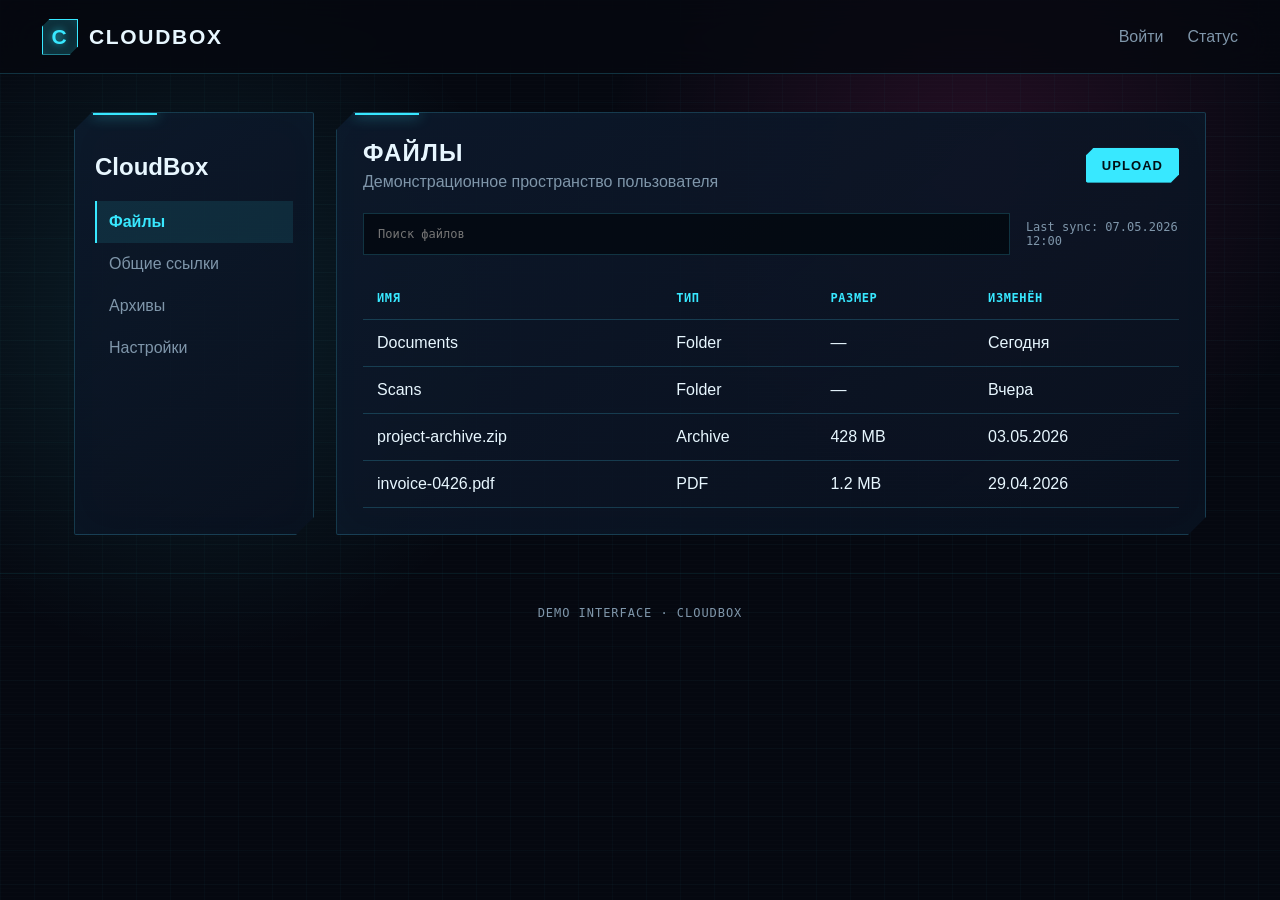
<file: dashboard.html>
<!doctype html>
<html lang="ru">
<head>
  <meta charset="utf-8">
  <meta name="viewport" content="width=device-width, initial-scale=1">
  <title>Демо-панель — CloudBox</title>
  <link rel="icon" href="/assets/favicon.svg" type="image/svg+xml">
  <link rel="stylesheet" href="/assets/style.css">
</head>
<body>
<header class="topbar">
  <a class="brand" href="/"><span class="brand-mark">C</span><span>CloudBox</span></a>
  <nav><a href="/login.html">Войти</a><a href="/status.html">Статус</a></nav>
</header>
<main class="dashboard">
  <aside class="sidebar panel">
    <h2>CloudBox</h2>
    <a class="active">Файлы</a><a>Общие ссылки</a><a>Архивы</a><a>Настройки</a>
  </aside>
  <section class="panel main-panel">
    <div class="panel-head"><div><h1>Файлы</h1><p>Демонстрационное пространство пользователя</p></div><button class="btn btn-small">Upload</button></div>
    <div class="toolbar"><input placeholder="Поиск файлов"><span>Last sync: 07.05.2026 12:00</span></div>
    <table>
      <thead><tr><th>Имя</th><th>Тип</th><th>Размер</th><th>Изменён</th></tr></thead>
      <tbody>
        <tr><td>Documents</td><td>Folder</td><td>—</td><td>Сегодня</td></tr>
        <tr><td>Scans</td><td>Folder</td><td>—</td><td>Вчера</td></tr>
        <tr><td>project-archive.zip</td><td>Archive</td><td>428 MB</td><td>03.05.2026</td></tr>
        <tr><td>invoice-0426.pdf</td><td>PDF</td><td>1.2 MB</td><td>29.04.2026</td></tr>
      </tbody>
    </table>
  </section>
</main>
<footer>Demo interface · CloudBox</footer>
<script src="/assets/app.js"></script>
</body>
</html>
</file>
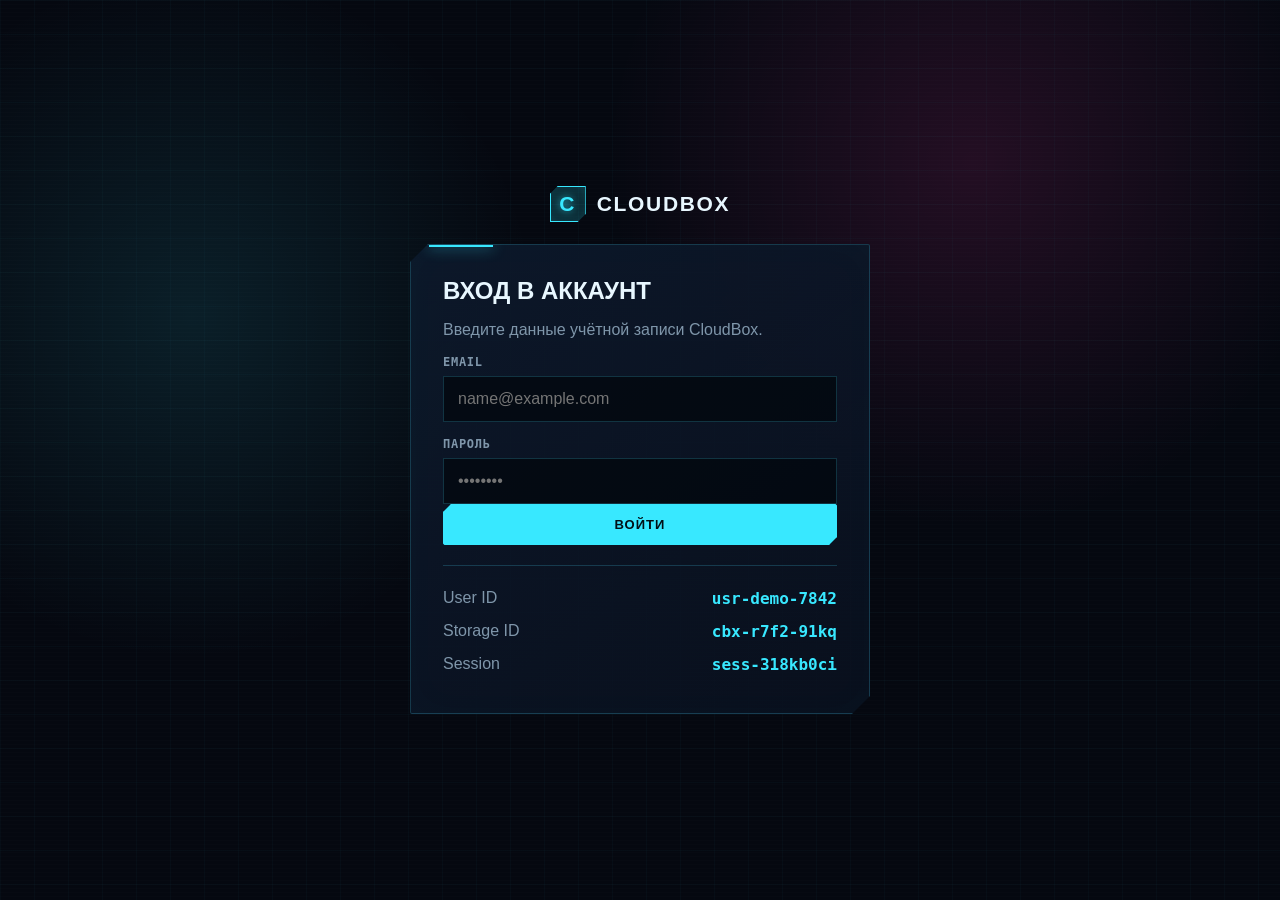
<file: login.html>
<!doctype html>
<html lang="ru">
<head>
  <meta charset="utf-8">
  <meta name="viewport" content="width=device-width, initial-scale=1">
  <title>Вход — CloudBox</title>
  <link rel="icon" href="/assets/favicon.svg" type="image/svg+xml">
  <link rel="stylesheet" href="/assets/style.css">
</head>
<body class="auth-body">
<main class="auth-wrap">
  <a class="brand center-brand" href="/"><span class="brand-mark">C</span><span>CloudBox</span></a>
  <section class="panel auth-panel">
    <h1>Вход в аккаунт</h1>
    <p>Введите данные учётной записи CloudBox.</p>
    <form id="loginForm">
      <label>Email</label>
      <input type="email" name="email" placeholder="name@example.com" autocomplete="username" required>
      <label>Пароль</label>
      <input type="password" name="password" placeholder="••••••••" autocomplete="current-password" required>
      <button class="btn full" type="submit">Войти</button>
      <div id="loginError" class="error-box" hidden>Неверный email или пароль.</div>
    </form>
    <div class="id-box">
      <div><span>User ID</span><b id="uid">usr-demo-7842</b></div>
      <div><span>Storage ID</span><b>cbx-r7f2-91kq</b></div>
      <div><span>Session</span><b id="sid">pending</b></div>
    </div>
  </section>
</main>
<script src="/assets/app.js"></script>
</body>
</html>
</file>
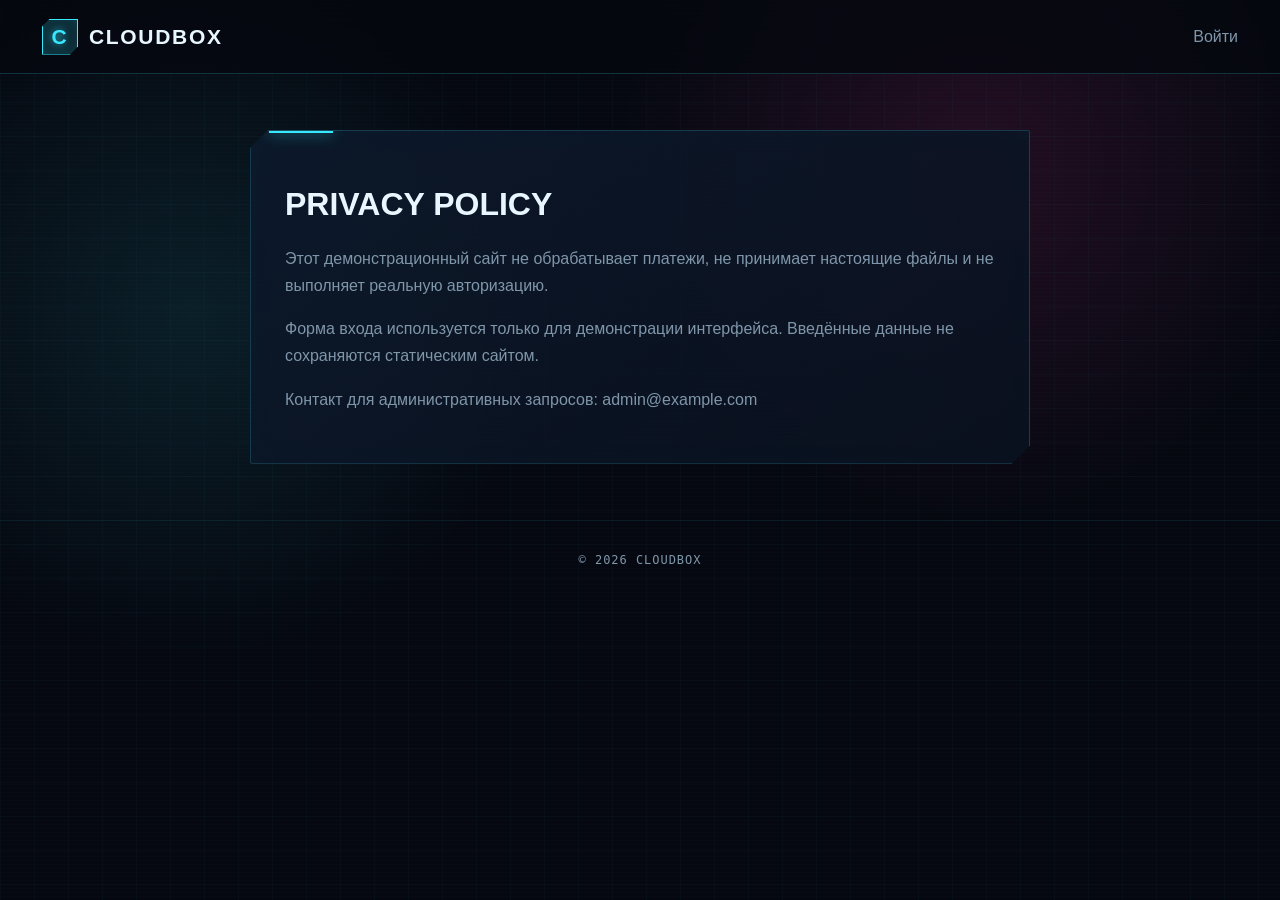
<file: privacy.html>
<!doctype html>
<html lang="ru">
<head><meta charset="utf-8"><meta name="viewport" content="width=device-width, initial-scale=1"><title>Privacy — CloudBox</title><link rel="stylesheet" href="/assets/style.css"><link rel="icon" href="/assets/favicon.svg" type="image/svg+xml"></head>
<body>
<header class="topbar"><a class="brand" href="/"><span class="brand-mark">C</span><span>CloudBox</span></a><nav><a href="/login.html">Войти</a></nav></header>
<main class="narrow panel"><h1>Privacy Policy</h1><p>Этот демонстрационный сайт не обрабатывает платежи, не принимает настоящие файлы и не выполняет реальную авторизацию.</p><p>Форма входа используется только для демонстрации интерфейса. Введённые данные не сохраняются статическим сайтом.</p><p>Контакт для административных запросов: admin@example.com</p></main>
<footer>© 2026 CloudBox</footer>
</body></html>
</file>
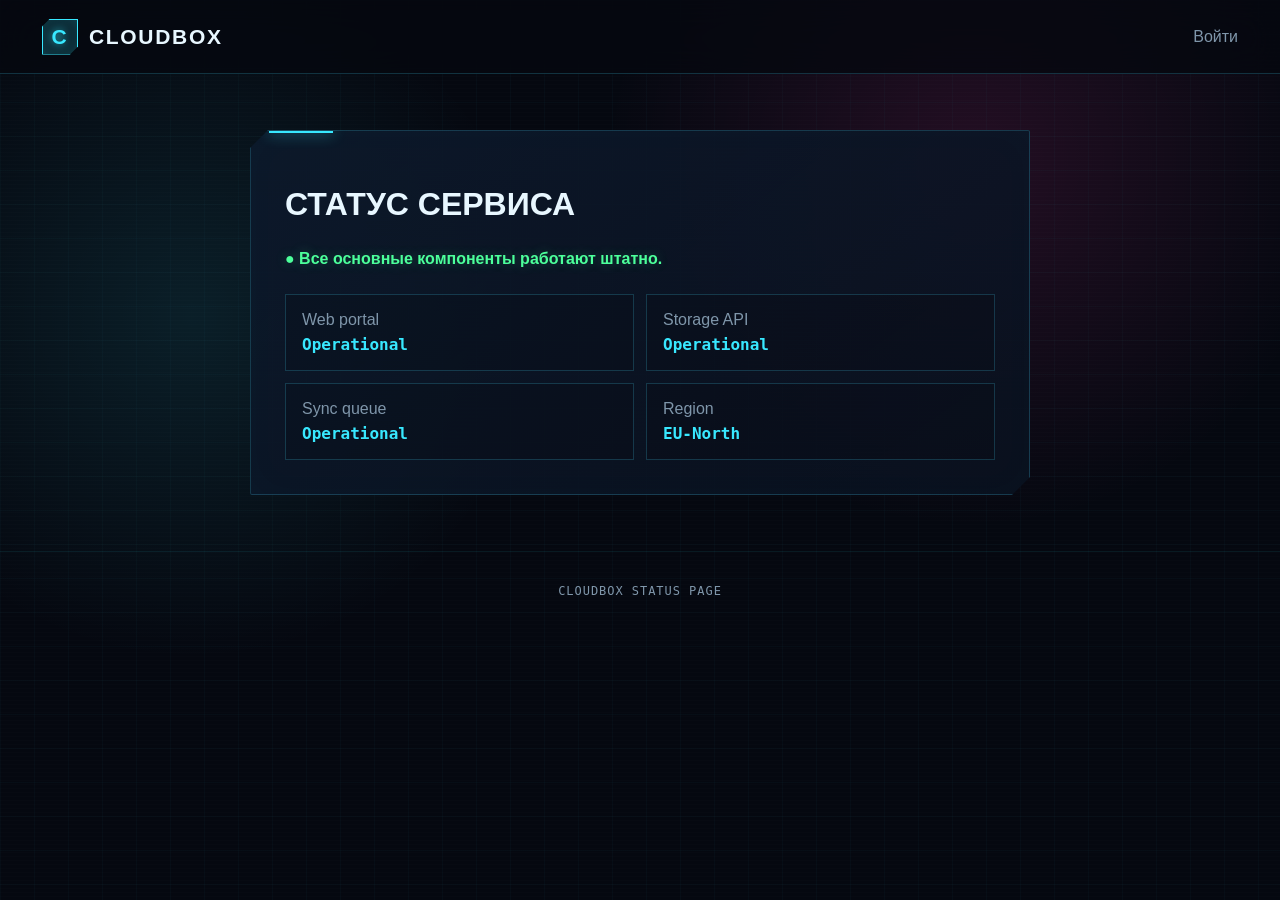
<file: status.html>
<!doctype html>
<html lang="ru">
<head><meta charset="utf-8"><meta name="viewport" content="width=device-width, initial-scale=1"><title>Статус — CloudBox</title><link rel="stylesheet" href="/assets/style.css"><link rel="icon" href="/assets/favicon.svg" type="image/svg+xml"></head>
<body>
<header class="topbar"><a class="brand" href="/"><span class="brand-mark">C</span><span>CloudBox</span></a><nav><a href="/login.html">Войти</a></nav></header>
<main class="narrow panel"><h1>Статус сервиса</h1><p class="ok-line">● Все основные компоненты работают штатно.</p><div class="status-grid"><div>Web portal <b>Operational</b></div><div>Storage API <b>Operational</b></div><div>Sync queue <b>Operational</b></div><div>Region <b>EU-North</b></div></div></main>
<footer>CloudBox status page</footer>
</body></html>
</file>
<file: assets/style.css>
:root {
  --bg: #050810;
  --panel: rgba(10, 17, 31, .88);
  --panel-solid: #0a111f;
  --text: #e8f7ff;
  --muted: #7f96aa;
  --line: rgba(71, 218, 255, .2);
  --cyan: #38e8ff;
  --cyan-soft: rgba(56, 232, 255, .1);
  --pink: #ff3cac;
  --green: #4cff9b;
  --red: #ff526b;
  --display: "Arial Narrow", "Roboto Condensed", Arial, sans-serif;
}

* { box-sizing: border-box; }

html { color-scheme: dark; }

body {
  min-height: 100vh;
  margin: 0;
  overflow-x: hidden;
  font-family: Inter, "Segoe UI", Arial, sans-serif;
  color: var(--text);
  background:
    linear-gradient(rgba(56, 232, 255, .025) 1px, transparent 1px),
    linear-gradient(90deg, rgba(56, 232, 255, .025) 1px, transparent 1px),
    radial-gradient(circle at 76% 18%, rgba(255, 60, 172, .12), transparent 30%),
    radial-gradient(circle at 15% 35%, rgba(56, 232, 255, .1), transparent 28%),
    var(--bg);
  background-size: 34px 34px, 34px 34px, auto, auto, auto;
}

body::before {
  content: "";
  position: fixed;
  inset: 0;
  z-index: -1;
  pointer-events: none;
  background: repeating-linear-gradient(0deg, transparent 0 3px, rgba(255,255,255,.012) 3px 4px);
}

a { color: inherit; text-decoration: none; }

.visitor-bar {
  min-height: 34px;
  padding: 8px 42px;
  display: flex;
  align-items: center;
  gap: 10px;
  overflow-wrap: anywhere;
  border-bottom: 1px solid rgba(56, 232, 255, .32);
  background: #03060c;
  color: var(--muted);
  font: 700 11px/1.4 Consolas, monospace;
  letter-spacing: .12em;
}

.visitor-label, .visitor-bar strong { color: var(--cyan); }
.visitor-bar strong { text-shadow: 0 0 12px rgba(56, 232, 255, .8); }
.visitor-bar strong.is-ready::after { content: "  [LINK ESTABLISHED]"; color: var(--green); }
.visitor-separator { color: var(--pink); }

.topbar {
  height: 74px;
  padding: 0 42px;
  display: flex;
  align-items: center;
  justify-content: space-between;
  border-bottom: 1px solid var(--line);
  background: rgba(5, 8, 16, .8);
  backdrop-filter: blur(18px);
}

.brand {
  display: flex;
  gap: 11px;
  align-items: center;
  font-family: var(--display);
  font-size: 21px;
  font-weight: 900;
  letter-spacing: .08em;
  text-transform: uppercase;
}

.brand-mark {
  width: 36px;
  height: 36px;
  display: grid;
  place-items: center;
  border: 1px solid var(--cyan);
  clip-path: polygon(8px 0, 100% 0, 100% calc(100% - 8px), calc(100% - 8px) 100%, 0 100%, 0 8px);
  background: var(--cyan-soft);
  color: var(--cyan);
  box-shadow: inset 0 0 16px rgba(56, 232, 255, .2);
  text-shadow: 0 0 10px var(--cyan);
}

nav { display: flex; gap: 24px; align-items: center; color: var(--muted); }
nav a:not(.btn) { transition: color .2s, text-shadow .2s; }
nav a:not(.btn):hover { color: var(--cyan); text-shadow: 0 0 10px rgba(56,232,255,.6); }

.btn {
  position: relative;
  display: inline-flex;
  align-items: center;
  justify-content: center;
  padding: 13px 20px;
  border: 1px solid var(--cyan);
  border-radius: 2px;
  background: var(--cyan);
  color: #021016;
  font: 900 13px/1 var(--display);
  letter-spacing: .08em;
  text-transform: uppercase;
  cursor: pointer;
  clip-path: polygon(8px 0, 100% 0, 100% calc(100% - 8px), calc(100% - 8px) 100%, 0 100%, 0 8px);
  box-shadow: 0 0 22px rgba(56, 232, 255, .18);
  transition: transform .2s, box-shadow .2s, background .2s;
}

.btn:hover { transform: translateY(-2px); box-shadow: 0 0 30px rgba(56, 232, 255, .42); }
.btn-secondary { background: transparent; color: var(--cyan); }
.btn-small { padding: 10px 15px; }
.full { width: 100%; }

.hero {
  max-width: 1120px;
  margin: 78px auto 42px;
  padding: 0 24px;
  display: grid;
  grid-template-columns: 1.15fr .85fr;
  gap: 50px;
  align-items: center;
}

.hero h1 {
  max-width: 740px;
  margin: 18px 0;
  font-family: var(--display);
  font-size: clamp(44px, 5vw, 66px);
  line-height: .98;
  letter-spacing: -.035em;
  text-transform: uppercase;
  text-shadow: 3px 3px 0 rgba(255, 60, 172, .22);
}

.hero h1::after { content: "_"; color: var(--cyan); animation: blink 1s steps(1) infinite; }
@keyframes blink { 50% { opacity: 0; } }

.hero p { font-size: 17px; color: var(--muted); line-height: 1.75; }
.badge {
  display: inline-block;
  padding: 8px 12px;
  border-left: 2px solid var(--pink);
  background: rgba(255, 60, 172, .08);
  color: #ff8dce;
  font: 700 12px/1.2 Consolas, monospace;
  letter-spacing: .06em;
  text-transform: uppercase;
}
.actions { display: flex; gap: 14px; margin-top: 30px; }

.panel {
  position: relative;
  border: 1px solid var(--line);
  border-radius: 2px;
  background: linear-gradient(145deg, rgba(13, 25, 43, .94), var(--panel));
  box-shadow: 0 20px 60px rgba(0, 0, 0, .42), inset 0 0 40px rgba(56, 232, 255, .018);
  clip-path: polygon(18px 0, 100% 0, 100% calc(100% - 18px), calc(100% - 18px) 100%, 0 100%, 0 18px);
}

.panel::before {
  content: "";
  position: absolute;
  top: 0;
  left: 18px;
  width: 64px;
  height: 2px;
  background: var(--cyan);
  box-shadow: 0 0 14px var(--cyan);
}

.storage-card { padding: 28px; }
.panel-head { display: flex; align-items: center; justify-content: space-between; gap: 20px; }
.panel-head h1, .panel-head h2 { margin: 0; font-family: var(--display); text-transform: uppercase; letter-spacing: .05em; }
.panel-head p { margin: 6px 0 0; color: var(--muted); }
.status-dot { width: 11px; height: 11px; border-radius: 50%; background: var(--green); box-shadow: 0 0 0 5px rgba(76,255,155,.1), 0 0 16px var(--green); }
.meter { height: 8px; margin: 26px 0; overflow: hidden; border: 1px solid var(--line); background: #050a12; transform: skewX(-16deg); }
.meter span { display: block; height: 100%; background: linear-gradient(90deg, var(--cyan), var(--pink)); box-shadow: 0 0 14px var(--cyan); }
.stats { display: grid; grid-template-columns: repeat(3, 1fr); gap: 10px; }
.stats div { padding: 13px; border: 1px solid var(--line); background: rgba(0,0,0,.16); }
.stats b { display: block; color: var(--cyan); font-family: Consolas, monospace; }
.stats span { color: var(--muted); font-size: 12px; }
.file-list { padding: 0; margin: 24px 0 0; list-style: none; }
.file-list li { display: flex; gap: 10px; align-items: center; padding: 13px 0; border-top: 1px solid var(--line); }
.file-list em { margin-left: auto; color: var(--muted); font-style: normal; font-family: Consolas, monospace; font-size: 12px; }

.features { max-width: 1120px; margin: 30px auto 64px; padding: 0 24px; display: grid; grid-template-columns: repeat(3, 1fr); gap: 18px; }
.features article { position: relative; padding: 24px; border: 1px solid var(--line); background: rgba(7, 14, 26, .72); }
.features article::after { content: "0" counter(section); position: absolute; top: 12px; right: 14px; color: rgba(56,232,255,.2); font: 700 12px Consolas, monospace; }
.features { counter-reset: section; }
.features article { counter-increment: section; }
.features h3 { margin-top: 0; color: var(--cyan); font-family: var(--display); text-transform: uppercase; letter-spacing: .06em; }
.features p { color: var(--muted); line-height: 1.6; }

footer { padding: 32px; border-top: 1px solid rgba(56,232,255,.08); color: var(--muted); text-align: center; font: 12px Consolas, monospace; letter-spacing: .08em; text-transform: uppercase; }
.auth-body { min-height: 100vh; display: grid; place-items: center; }
.auth-wrap { width: min(460px, calc(100% - 32px)); }
.center-brand { justify-content: center; margin-bottom: 22px; }
.auth-panel { padding: 32px; }
.auth-panel h1 { margin: 0 0 8px; font-family: var(--display); text-transform: uppercase; }
.auth-panel p, label { color: var(--muted); }
label { display: block; margin: 15px 0 7px; font: 700 12px Consolas, monospace; letter-spacing: .06em; text-transform: uppercase; }
input { width: 100%; padding: 13px 14px; border: 1px solid var(--line); border-radius: 0; outline: none; background: rgba(2,7,14,.76); color: var(--text); font: inherit; }
input:focus { border-color: var(--cyan); box-shadow: 0 0 0 2px rgba(56,232,255,.08), inset 0 0 14px rgba(56,232,255,.04); }
.error-box { margin-top: 14px; padding: 12px; border: 1px solid rgba(255,82,107,.45); background: rgba(255,82,107,.08); color: var(--red); }
.id-box { margin-top: 20px; padding-top: 16px; border-top: 1px solid var(--line); }
.id-box div { display: flex; justify-content: space-between; padding: 7px 0; color: var(--muted); }
.id-box b { color: var(--cyan); font-family: Consolas, monospace; }

.dashboard { max-width: 1180px; margin: 38px auto; padding: 0 24px; display: grid; grid-template-columns: 240px 1fr; gap: 22px; }
.sidebar { padding: 20px; }
.sidebar a { display: block; padding: 12px; color: var(--muted); border-left: 2px solid transparent; }
.sidebar .active { border-color: var(--cyan); background: var(--cyan-soft); color: var(--cyan); font-weight: 800; }
.main-panel { padding: 26px; }
.toolbar { display: flex; align-items: center; justify-content: space-between; gap: 16px; margin: 22px 0; color: var(--muted); font: 12px Consolas, monospace; }
table { width: 100%; border-collapse: collapse; }
th, td { padding: 14px; border-bottom: 1px solid var(--line); text-align: left; }
th { color: var(--cyan); font: 700 12px Consolas, monospace; letter-spacing: .05em; text-transform: uppercase; }
tbody tr:hover { background: var(--cyan-soft); }
.narrow { max-width: 780px; margin: 56px auto; padding: 34px; }
.narrow h1 { font-family: var(--display); text-transform: uppercase; }
.narrow p { color: var(--muted); line-height: 1.7; }
.ok-line { color: var(--green) !important; font-weight: 700; text-shadow: 0 0 12px rgba(76,255,155,.25); }
.status-grid { display: grid; grid-template-columns: repeat(2, 1fr); gap: 12px; margin-top: 22px; }
.status-grid div { padding: 16px; border: 1px solid var(--line); background: rgba(0,0,0,.15); color: var(--muted); }
.status-grid b { display: block; margin-top: 6px; color: var(--cyan); font-family: Consolas, monospace; }

@media (max-width: 800px) {
  .visitor-bar { padding: 8px 18px; }
  .visitor-label, .visitor-separator { display: none; }
  .visitor-bar strong.is-ready::after { content: ""; }
  .topbar { height: auto; min-height: 68px; padding: 12px 18px; gap: 14px; }
  nav { gap: 12px; font-size: 13px; }
  .hero, .features, .dashboard { grid-template-columns: 1fr; }
  .hero { margin-top: 50px; }
  .hero h1 { font-size: 40px; }
  .actions { flex-direction: column; }
  .stats { grid-template-columns: 1fr; }
  .sidebar { display: none; }
  .toolbar { flex-direction: column; align-items: stretch; }
  .status-grid { grid-template-columns: 1fr; }
  .main-panel { overflow-x: auto; }
}

@media (max-width: 560px) {
  .topbar nav a:not(.btn) { display: none; }
  .hero h1 { font-size: 34px; }
  .storage-card, .auth-panel, .narrow { padding: 24px; }
}

@media (prefers-reduced-motion: reduce) {
  *, *::before, *::after { scroll-behavior: auto !important; animation-duration: .01ms !important; animation-iteration-count: 1 !important; }
}
</file>
